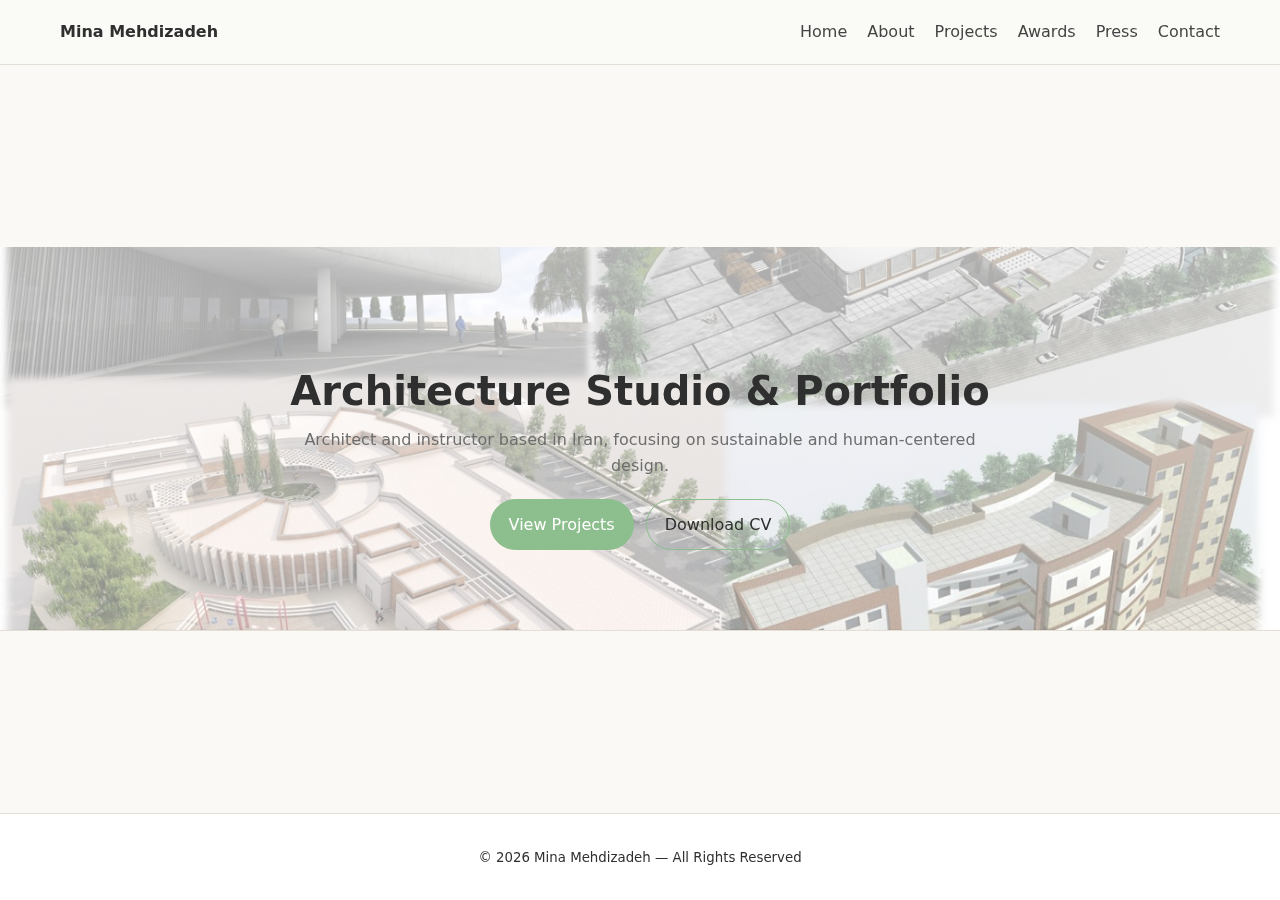
<file: index.html>
<!DOCTYPE html>
<html lang="en">
<head>
  <meta charset="utf-8" />
  <meta name="viewport" content="width=device-width, initial-scale=1" />
  <title>Mina Mehdizadeh — Home</title>
  <link rel="stylesheet" href="styles.css" />
</head>
<body>
  <!-- Header -->
  <header class="site-header">
    <div class="container nav">
      <a href="index.html" class="brand">Mina Mehdizadeh</a>
      <button class="nav-toggle" aria-label="Toggle menu" aria-expanded="false">
        <span class="bar"></span><span class="bar"></span><span class="bar"></span>
      </button>
      <nav class="nav-links">
        <a href="index.html">Home</a>
        <a href="about.html">About</a>
        <a href="projects.html">Projects</a>
        <a href="awards.html">Awards</a>
        <a href="press.html">Press</a>
        <a href="contact.html">Contact</a>
      </nav>
    </div>
  </header>

  <!-- Hero -->
  <section class="hero accent-bg">
    <div class="container">
      <h1>Architecture Studio & Portfolio</h1>
      <p>Architect and instructor based in Iran, focusing on sustainable and human-centered design.</p>
      <div class="cta">
        <a class="btn" href="projects.html">View Projects</a>
        <a class="btn btn-outline" href="docs/Resume-Mehdizadeh-final.pdf" download>Download CV</a>
      </div>
    </div>
  </section>

  <footer class="site-footer">
    <div class="container">
      <small>© <span id="year"></span> Mina Mehdizadeh — All Rights Reserved</small>
    </div>
  </footer>
  <script src="script.js"></script>
</body>
</html>
</file>
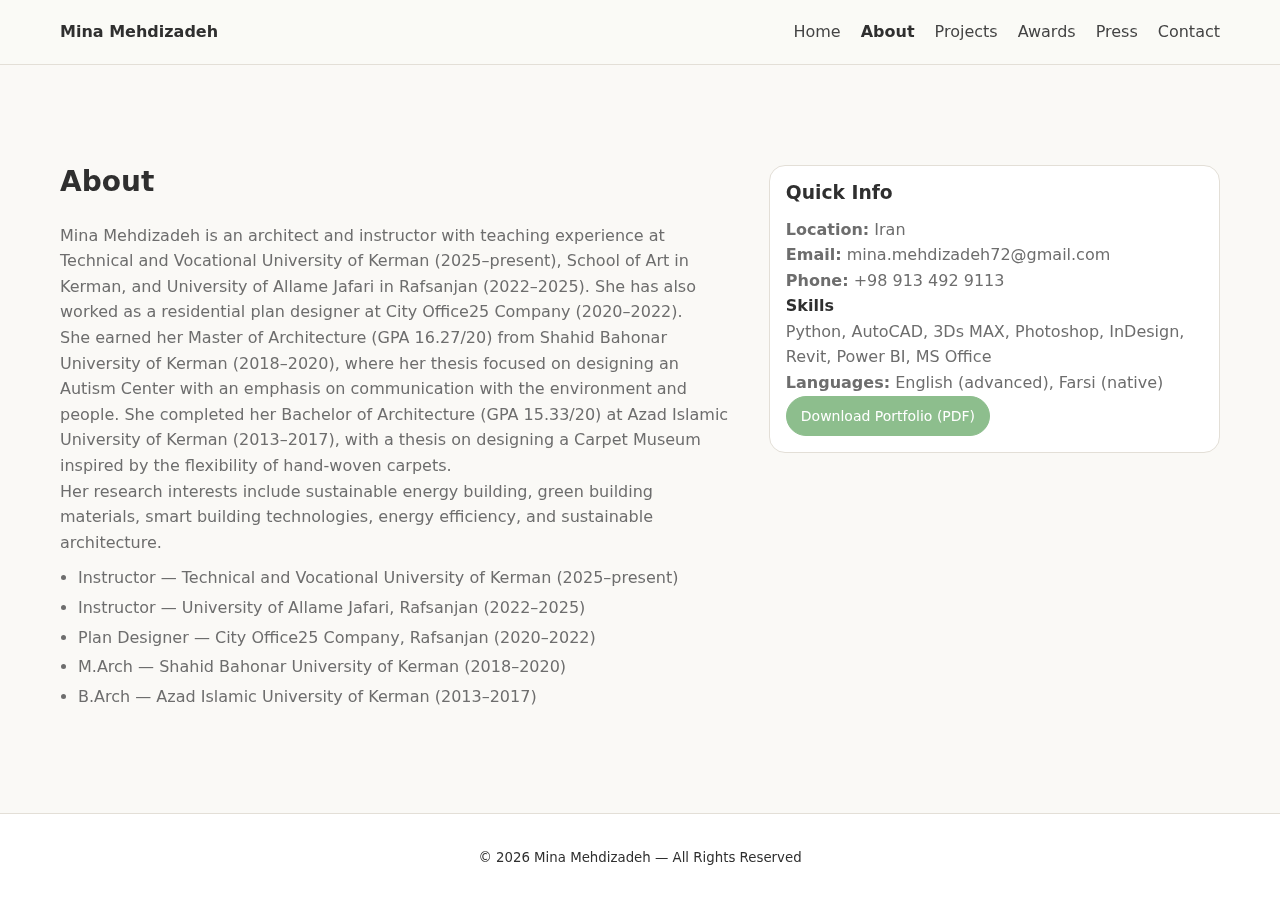
<file: about.html>
<!DOCTYPE html>
<html lang="en">
<head>
  <meta charset="utf-8" />
  <meta name="viewport" content="width=device-width, initial-scale=1" />
  <title>About — Mina Mehdizadeh</title>
  <link rel="stylesheet" href="styles.css" />
</head>
<body>
  <!-- Header (مشترک) -->
  <header class="site-header">
    <div class="container nav">
      <a href="index.html" class="brand">Mina Mehdizadeh</a>
      <button class="nav-toggle" aria-label="Toggle menu" aria-expanded="false">
        <span class="bar"></span><span class="bar"></span><span class="bar"></span>
      </button>
      <nav class="nav-links">
        <a href="index.html">Home</a>
        <a href="about.html" class="active">About</a>
        <a href="projects.html">Projects</a>
        <a href="awards.html">Awards</a>
        <a href="press.html">Press</a>
        <a href="contact.html">Contact</a>
      </nav>
    </div>
  </header>

  <!-- About Content -->
<section class="section">
  <div class="container two-col">
    <div>
      <h2>About</h2>
      <p>
        Mina Mehdizadeh is an architect and instructor with teaching experience at
        Technical and Vocational University of Kerman (2025–present), School of Art
        in Kerman, and University of Allame Jafari in Rafsanjan (2022–2025). She has
        also worked as a residential plan designer at City Office25 Company
        (2020–2022).
      </p>
      <p>
        She earned her Master of Architecture (GPA 16.27/20) from Shahid Bahonar
        University of Kerman (2018–2020), where her thesis focused on designing an
        Autism Center with an emphasis on communication with the environment and
        people. She completed her Bachelor of Architecture (GPA 15.33/20) at Azad
        Islamic University of Kerman (2013–2017), with a thesis on designing a Carpet
        Museum inspired by the flexibility of hand-woven carpets.
      </p>
      <p>
        Her research interests include sustainable energy building, green building
        materials, smart building technologies, energy efficiency, and sustainable
        architecture.
      </p>
      <ul class="bullets">
        <li>Instructor — Technical and Vocational University of Kerman (2025–present)</li>
        <li>Instructor — University of Allame Jafari, Rafsanjan (2022–2025)</li>
        <li>Plan Designer — City Office25 Company, Rafsanjan (2020–2022)</li>
        <li>M.Arch — Shahid Bahonar University of Kerman (2018–2020)</li>
        <li>B.Arch — Azad Islamic University of Kerman (2013–2017)</li>
      </ul>
    </div>
    <aside>
      <div class="card">
        <h3>Quick Info</h3>
        <p><strong>Location:</strong> Iran</p>
        <p><strong>Email:</strong> mina.mehdizadeh72@gmail.com</p>
        <p><strong>Phone:</strong> +98 913 492 9113</p>
        <h4>Skills</h4>
        <p>Python, AutoCAD, 3Ds MAX, Photoshop, InDesign, Revit, Power BI, MS Office</p>
        <p><strong>Languages:</strong> English (advanced), Farsi (native)</p>
        <a class="btn small" href="docs/portfolio.pdf" download>Download Portfolio (PDF)</a>
      </div>
    </aside>
  </div>
</section>


  <footer class="site-footer">
    <div class="container">
      <small>© <span id="year"></span> Mina Mehdizadeh — All Rights Reserved</small>
    </div>
  </footer>
  <script src="script.js"></script>
</body>
</html>
</file>
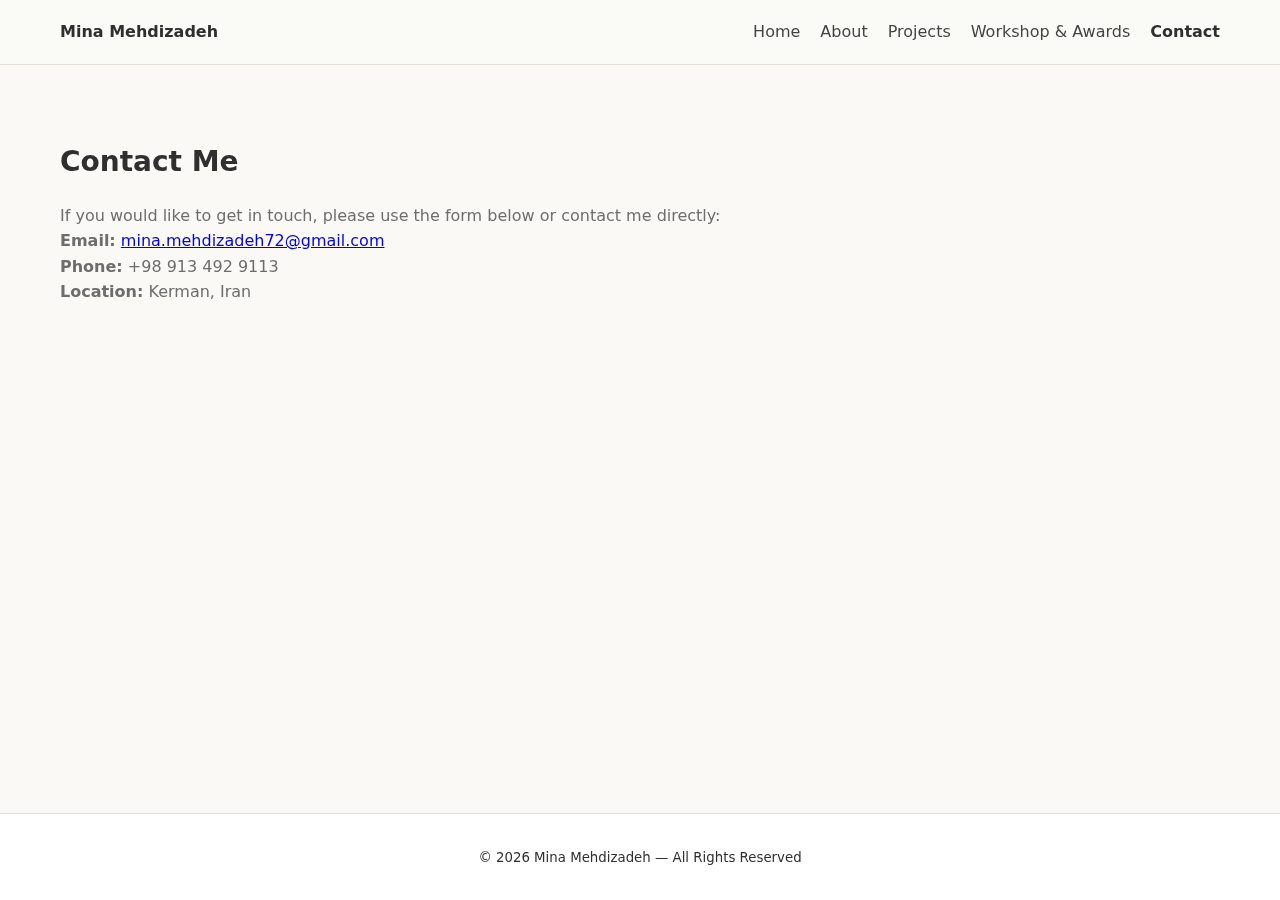
<file: contact.html>
<!DOCTYPE html>
<html lang="en">
<head>
  <meta charset="utf-8" />
  <meta name="viewport" content="width=device-width, initial-scale=1" />
  <title>Contact — Mina Mehdizadeh</title>
  <link rel="stylesheet" href="styles.css" />
</head>
<body>
  <!-- Header -->
  <header class="site-header">
    <div class="container nav">
      <a href="index.html" class="brand">Mina Mehdizadeh</a>
      <button class="nav-toggle" aria-label="Toggle menu" aria-expanded="false">
        <span class="bar"></span><span class="bar"></span><span class="bar"></span>
      </button>
      <nav class="nav-links">
        <a href="index.html">Home</a>
        <a href="about.html">About</a>
        <a href="projects.html">Projects</a>
        <a href="awards.html">Workshop & Awards</a>
        <a href="contact.html" class="active">Contact</a>
      </nav>
    </div>
  </header>

  <!-- Contact Content -->
  <main class="section flex-center">
    <div class="container">
      <h2>Contact Me</h2>
      <p>If you would like to get in touch, please use the form below or contact me directly:</p>

      <div class="contact-info">
        <p><strong>Email:</strong> <a href="mailto:mina.mehdizadeh72@gmail.com">mina.mehdizadeh72@gmail.com</a></p>
        <p><strong>Phone:</strong> +98 913 492 9113</p>
        <p><strong>Location:</strong> Kerman, Iran</p>
      </div>


    </div>
  </main>

  <footer class="site-footer">
    <div class="container">
      <small>© <span id="year"></span> Mina Mehdizadeh — All Rights Reserved</small>
    </div>
  </footer>

  <script src="script.js"></script>
</body>
</html>
</file>
<file: styles.css>
/* Reset + Variables */
* { box-sizing: border-box; margin: 0; padding: 0; }
:root {
  --bg: #faf9f6;          /* nude روشن */
  --text: #2f2f2f;        /* خاکستری تیره */
  --muted: #6d6d6d;       /* خاکستری ملایم */
  --border: #e3dfd7;      /* بژ روشن */
  --accent: #8dbe8d;      /* سبز پاستلی */
  --accent-light: #dbe7db;/* سبز خیلی روشن */
  --container: 1200px;
  --radius: 16px;
}

html, body { height: 100%; }
html { scroll-behavior: smooth; }
body {
  display: flex;
  flex-direction: column;
  justify-content: space-between;
  font-family: system-ui, -apple-system, Segoe UI, Roboto, "Helvetica Neue", Arial, sans-serif;
  color: var(--text);
  background: var(--bg);
  line-height: 1.6;
}

/* Layout */
main { flex: 1; }
.container { max-width: var(--container); margin: 0 auto; padding: 0 20px; }
.section { padding: 80px 0; }
h1, h2, h3 { line-height: 1.2; margin-bottom: 12px; }
h1 { font-size: 40px; }
h2 { font-size: 28px; margin-bottom: 24px; }
p, li { color: var(--muted); font-size: 16px; }

/* Buttons */
.btn {
  display: inline-block; padding: 12px 18px; border-radius: 999px;
  border: 1px solid var(--accent); text-decoration: none;
  color: #fff; background: var(--accent); transition: all .2s ease;
}
.btn:hover { transform: translateY(-1px); background: var(--accent-light); color: var(--text); }

.btn-outline { background: transparent; color: var(--text); border: 1px solid var(--accent); }
.btn-outline:hover { background: var(--accent-light); }

.small { padding: 8px 14px; font-size: 14px; }

/* Header/Nav */
.site-header {
  position: sticky; top: 0; z-index: 50; background: rgba(250,249,246,.9);
  backdrop-filter: saturate(180%) blur(8px); border-bottom: 1px solid var(--border);
}
.nav { display: flex; align-items: center; justify-content: space-between; height: 64px; }
.brand { font-weight: 700; text-decoration: none; color: var(--text); }
.nav-links { display: flex; gap: 20px; }
.nav-links a { text-decoration: none; color: var(--text); opacity: .9; }
.nav-links a:hover, .nav-links a.active { opacity: 1; font-weight: 600; }

/* Mobile Menu Toggle */
.nav-toggle { display: none; background: none; border: 0; cursor: pointer; }
.nav-toggle .bar { display: block; width: 22px; height: 2px; background: var(--text); margin: 4px 0; }

/* Hero */
.hero { padding: 120px 0 80px; border-bottom: 1px solid var(--border); text-align: center; }
.hero h1 { color: var(--text); }
.hero p { max-width: 700px; margin: 10px auto 20px; color: var(--muted); }
.cta { display: flex; gap: 12px; flex-wrap: wrap; justify-content: center; }
.accent-bg {
  background: linear-gradient(rgb(255 255 255 / 69%), rgb(255 255 255 / 52%)),
              url("assets/Home.jpg");
  background-size: cover;
  background-position: center;
}

/* About */
.two-col { display: grid; grid-template-columns: 1.5fr 1fr; gap: 32px; }
.bullets { margin-top: 10px; padding-left: 18px; }
.bullets li { list-style: disc; margin: 4px 0; }
.card { border: 1px solid var(--border); border-radius: var(--radius); padding: 16px; background: #fff; }

/* Footer */
.site-footer {
  border-top: 1px solid var(--border);
  padding: 30px 0;
  text-align: center;
  background: #fff;
}

/* Responsive */
@media (max-width: 900px) {
  .two-col { grid-template-columns: 1fr; }
}
@media (max-width: 640px) {
  .nav-toggle { display: block; }
  .nav-links {
    position: absolute; right: 20px; top: 64px; background: #fff;
    border: 1px solid var(--border); border-radius: 12px; padding: 10px;
    display: none; flex-direction: column; gap: 10px; min-width: 180px;
  }
  .nav-links.show { display: flex; }
  .hero { padding-top: 90px; }
}

/* Projects grid */
.projects-grid {
  display: grid;
  grid-template-columns: repeat(auto-fit, minmax(180px, 1fr));
  gap: 20px;
}
.project-card {
  border: 1px solid var(--border);
  border-radius: var(--radius);
  padding: 12px;
  background: #fff;
  text-align: center;
  cursor: pointer;
  transition: transform 0.2s ease, box-shadow 0.2s ease;
}
.project-card:hover {
  transform: translateY(-4px);
  box-shadow: 0 4px 12px rgba(0,0,0,0.1);
}
.project-card .thumb { overflow: hidden; border-radius: var(--radius); }
.project-card img {
  width: 100%;
  height: 120px;
  object-fit: cover;
  transition: transform 0.3s ease;
}
.project-card:hover img { transform: scale(1.1); }
.project-card h3 {
  font-size: 16px;
  margin-top: 8px;
  color: var(--text);
}
.project-card p {
  font-size: 14px;
  color: var(--muted);
}

/* Modal */
/* ==== Modal ==== */
.modal {
  display: none;
  position: fixed;
  z-index: 1000;
  inset: 0;
  width: 100%; height: 100%;

  background-size: cover;
  background-position: center;
  background-repeat: no-repeat;

  display: flex;
  align-items: center;
  justify-content: center;

  overflow: auto; 
}
.modal::before {
  content: "";
  position: absolute;
  inset: 0;
  background: rgba(0,0,0,0.75); 
}
.close {
  position: absolute;
  top: 20px;
  right: 40px;
  color: #fff;
  font-size: 40px;
  font-weight: bold;
  cursor: pointer;
  z-index: 3;
}

/* ==== Inner modal */
.modal-inner {
  position: relative;
  z-index: 2;
  display: flex;
  gap: 20px;
  max-width: 90%;
  max-height: 85%;
  margin: auto;
  /* background: #111; */
  padding: 20px;
  border-radius: 12px;
}

.modal-text {
  flex: 1;
  color: #f1f1f1;
  overflow-y: auto;
}

.modal-text h3 {
  margin-bottom: 10px;
  font-size: 20px;
  color: var(--accent, #ffcc00);
}

.modal-text p {
  font-size: 16px;
  color: #caffd1;
  line-height: 1.6;
}

.modal-image {
  flex: 1.5;
  position: relative;
  display: flex;
  align-items: center;
  justify-content: center;
}

.modal-image img {
  max-width: 100%;
  max-height: 100%;
  object-fit: contain;
  border-radius: 8px;
}

/* ==== Prev / Next buttons ==== */
.prev, .next {
  cursor: pointer;
  position: absolute;
  top: 50%;
  width: auto;
  padding: 16px;
  margin-top: -50px;
  color: #fff;
  font-weight: bold;
  font-size: 32px;
  user-select: none;
  transition: 0.3s;
  z-index: 3;
}
.prev { left: 0; }
.next { right: 0; }
.prev:hover, .next:hover { color: var(--accent, #ffcc00); }

/* ---------- About page ---------- */
.about-layout {
  grid-template-columns: 2fr 1fr; 
  gap: 40px;
  align-items: start;
}

.about-main {
  display: flex;
  flex-direction: column;
  gap: 20px;
}

.about-photo {
  width: 100%;
  height: auto;
  object-fit: cover;
  margin-bottom: 20px;
  border-radius: var(--radius);
}

.about-text {
  line-height: 1.7;
}

.about-sidebar {
  display: flex;
  flex-direction: column;
  gap: 20px;
}

@media (max-width: 900px) {
  .about-layout {
    grid-template-columns: 1fr;
  }
}
/* Awards */
.awards-list {
  display: flex;
  flex-wrap: wrap; 
  flex-direction: row; 
  gap: 30px; 
  justify-content: flex-start; 
}

.award-card {
  display: flex;
  flex-direction: column; 
  align-items: flex-start;
  padding: 20px;
  border: 1px solid var(--border);
  border-radius: var(--radius);
  background: #ffffffc7 ;
  width: 250px; 
}

.award-year {
  font-size: 20px;
  font-weight: bold;
  color: #4c6e4c;
}

.award-info h3 {
  margin: 0;
  font-size: 18px;
  color: var(--text);
}

.award-info p {
  margin: 4px 0 12px;
  font-size: 15px;
  color: var(--muted);
}

.award-images {
  display: flex;
  gap: 10px;
  flex-wrap: wrap;
}

.award-images img {
  width: 60px;
  height: 60px;
  object-fit: cover;
  border-radius: 6px;
  transition: transform 0.4s ease, box-shadow 0.4s ease;
  cursor: pointer;
}

.award-images img:hover {
  transform: scale(3);
  z-index: 10;
  box-shadow: 0 4px 12px rgba(0,0,0,0.3);
}

@media (max-width: 768px) {
  .awards-list {
    flex-direction: column;
    gap: 20px;
  }

  .award-card {
    width: 100%;
  }

  .award-images img:hover {
    transform: scale(2.2);
  }
}
.award-modal {
  display: none; /* اولش پنهان باشه */
  position: fixed;
  inset: 0;
  z-index: 2000;
  background: rgba(0,0,0,0.85);

  align-items: center; /* flex فقط وقتی نمایش داده بشه */
  justify-content: center;
}


.award-modal-content {
  max-width: 90%;
  max-height: 85%;
  box-shadow: 0 0 20px rgba(0,0,0,0.5);
  border-radius: 8px;
}

.award-close {
  position: absolute;
  top: 20px;
  right: 40px;
  color: #fff;
  font-size: 40px;
  font-weight: bold;
  cursor: pointer;
}
</file>
